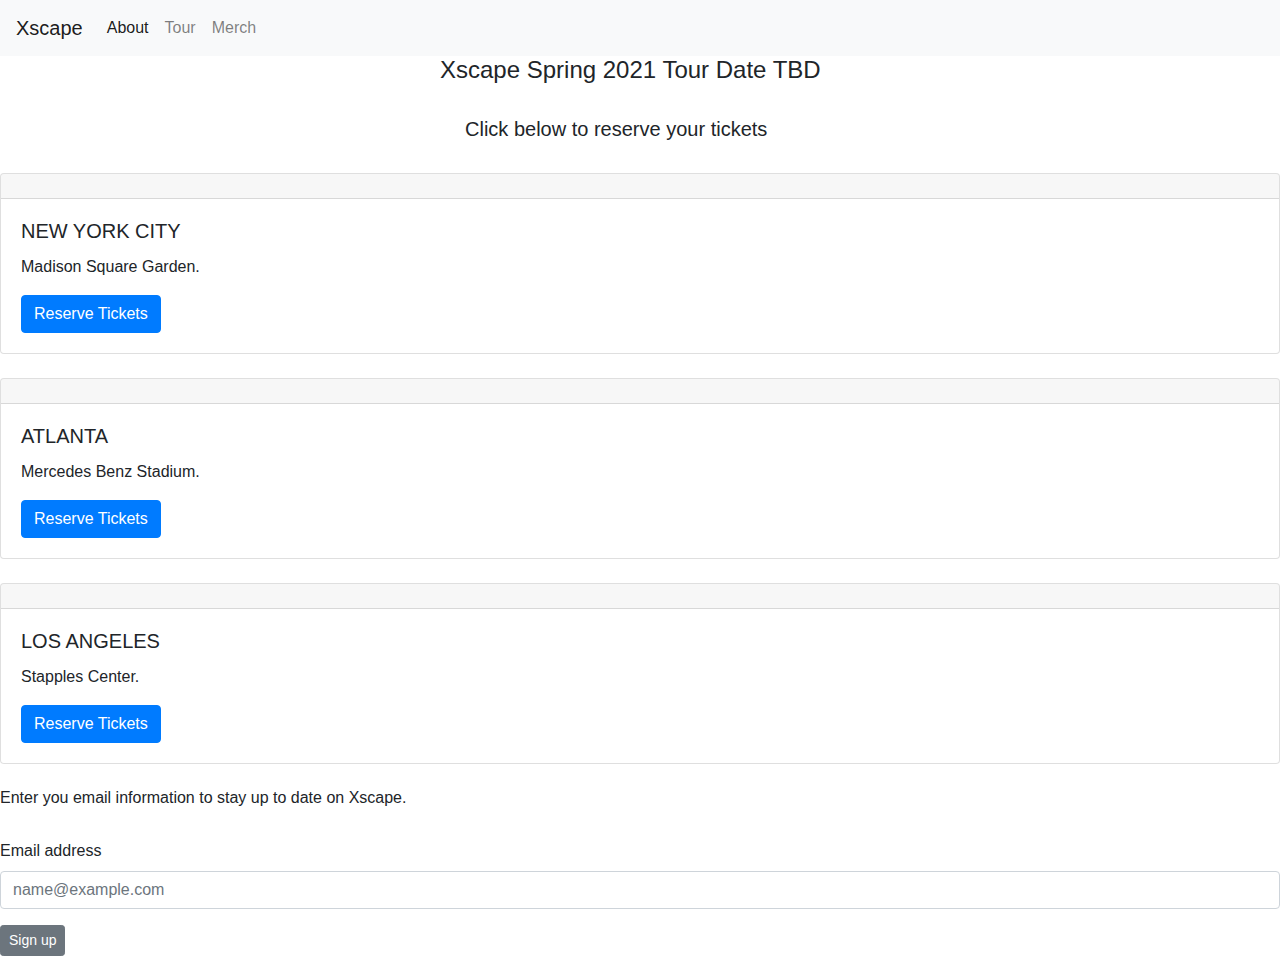
<file: tour.html>
<!--FavIcon-->
<!DOCTYPE html>
<html lang="en">
<head>
    <meta charset="UTF-8">
    <meta name="viewport" content="width=device-width, initial-scale=1.0">
    <title>Document</title>
    <link rel="shortcut icon" type="image/jpg" href="https://static.billboard.com/files/media/Xscape-2017-arrivals-VH1s-Hip-Hop-Honors-billboard-1548-768x433.jpg">
</head>
</html>

<!--NavBar-->
<nav class="navbar navbar-expand-lg navbar-light bg-light">
    <a class="navbar-brand" href="about.html">Xscape</a>
    <button class="navbar-toggler" type="button" data-toggle="collapse" data-target="#navbarNavDropdown" aria-controls="navbarNavDropdown" aria-expanded="false" aria-label="Toggle navigation">
      <span class="navbar-toggler-icon"></span>
    </button>
    <div class="collapse navbar-collapse" id="navbarNavDropdown">
      <ul class="navbar-nav">
        <li class="nav-item active">
          <a class="nav-link" href="about.html">About <span class="sr-only">(current)</span></a>
        </li>
        <li class="nav-item">
          <a class="nav-link" href="tour.html">Tour</a>
        </li>
        <li class="nav-item">
          <a class="nav-link" href="merch.html">Merch</a>
        </li>
        
      </ul>
    </div>
  </nav>

  <!-- Bootstrap CSS -->
  <link rel="stylesheet" href="https://stackpath.bootstrapcdn.com/bootstrap/4.3.1/css/bootstrap.min.css" integrity="sha384-ggOyR0iXCbMQv3Xipma34MD+dH/1fQ784/j6cY/iJTQUOhcWr7x9JvoRxT2MZw1T" crossorigin="anonymous">
</head>
<body>
    
  <!-- Optional JavaScript -->
  <!-- jQuery first, then Popper.js, then Bootstrap JS -->
  <script src="https://code.jquery.com/jquery-3.3.1.slim.min.js" integrity="sha384-q8i/X+965DzO0rT7abK41JStQIAqVgRVzpbzo5smXKp4YfRvH+8abtTE1Pi6jizo" crossorigin="anonymous"></script>
  <script src="https://cdnjs.cloudflare.com/ajax/libs/popper.js/1.14.7/umd/popper.min.js" integrity="sha384-UO2eT0CpHqdSJQ6hJty5KVphtPhzWj9WO1clHTMGa3JDZwrnQq4sF86dIHNDz0W1" crossorigin="anonymous"></script>
  <script src="https://stackpath.bootstrapcdn.com/bootstrap/4.3.1/js/bootstrap.min.js" integrity="sha384-JjSmVgyd0p3pXB1rRibZUAYoIIy6OrQ6VrjIEaFf/nJGzIxFDsf4x0xIM+B07jRM" crossorigin="anonymous"></script>
</body>
</html>

<h4>
    <div class="mx-auto" style="width: 400px;">
        Xscape Spring 2021 Tour Date TBD
      </div>
</h4>
<br>
<h5>
    <div class="mx-auto" style="width: 350px;">
        Click below to reserve your tickets
      </div>
</h5>
<br>


<div class="card">
    <div class="card-header">
    </div>
    <div class="card-body">
      <h5 class="card-title">NEW YORK CITY</h5>
      <p class="card-text">Madison Square Garden.</p>
      <a href="https://www.ticketmaster.com/xscape-tickets/artist/2489852" class="btn btn-primary">Reserve Tickets</a>
    </div>
  </div>
<br>

  <div class="card">
    <div class="card-header">
    </div>
    <div class="card-body">
      <h5 class="card-title">ATLANTA</h5>
      <p class="card-text">Mercedes Benz Stadium.</p>
      <a href="https://www.ticketmaster.com/xscape-tickets/artist/2489852" class="btn btn-primary">Reserve Tickets</a>
    </div>
  </div>
  <br>

  <div class="card">
    <div class="card-header">
    </div>
    <div class="card-body">
      <h5 class="card-title">LOS ANGELES</h5>
      <p class="card-text">Stapples Center.</p>
      <a href="https://www.ticketmaster.com/xscape-tickets/artist/2489852" class="btn btn-primary">Reserve Tickets</a>
    </div>
  </div>
  <br>

  <!--Forms-->
  <form>
    <h6>Enter you email information to stay up to date on Xscape.</h6>
    <br>

    <div class="form-group">
      <label for="exampleFormControlInput1">Email address</label>
      <input type="email" class="form-control" id="exampleFormControlInput1" placeholder="name@example.com">
    </div>
    <button type="button" class="btn btn-secondary btn-sm">Sign up</button>

  </form>
</file>
